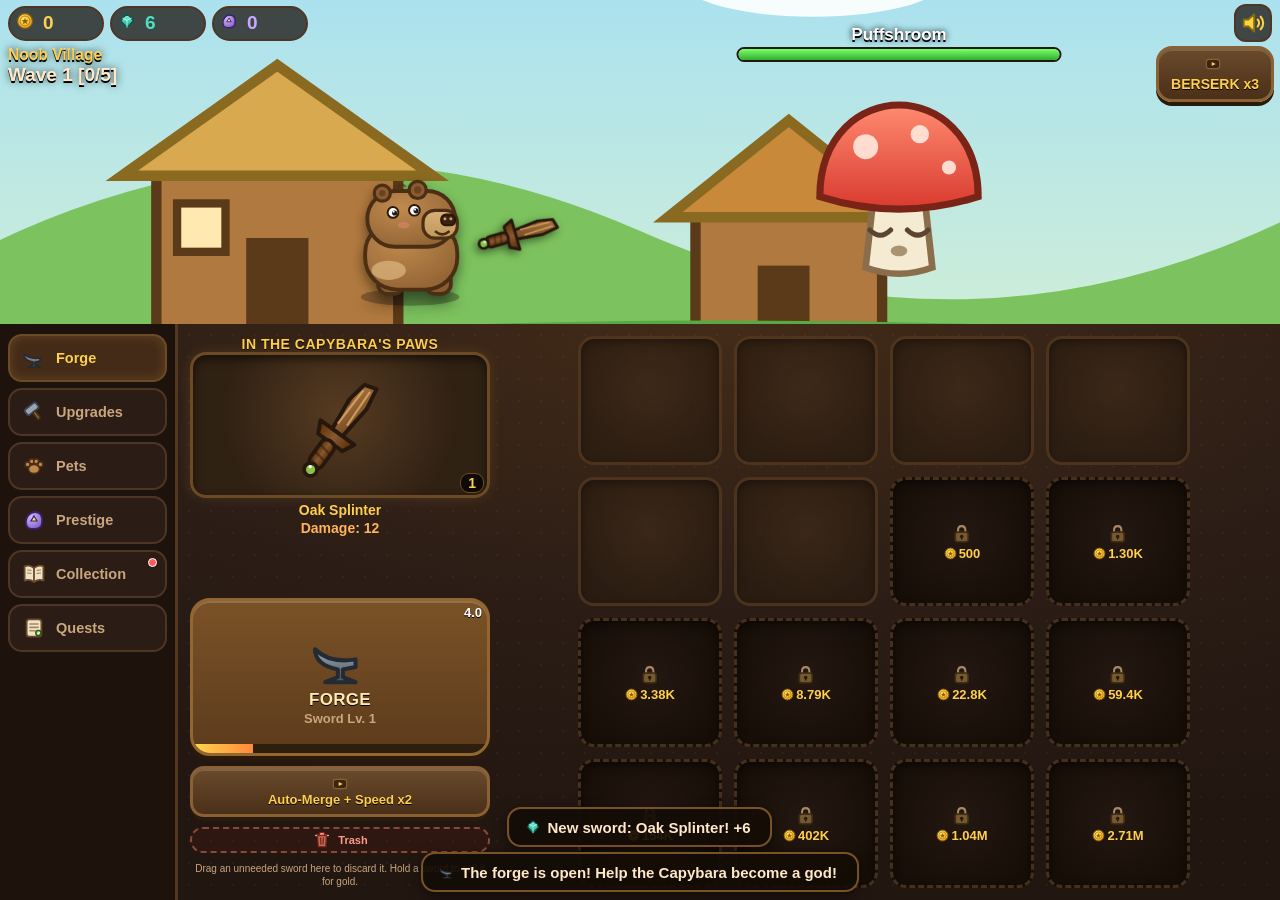
<file: index.html>
<!DOCTYPE html>
<html lang="ru">
<head>
<meta charset="UTF-8">
<meta name="viewport" content="width=device-width, initial-scale=1, maximum-scale=1, user-scalable=no, viewport-fit=cover">
<meta name="theme-color" content="#1a1210">
<title>Кузница Героя: Капибара-Кузнец</title>
<link rel="stylesheet" href="css/style.css">
<script src="https://yandex.ru/games/sdk/v2"></script>
</head>
<body class="boot">
<script>
  window.__errs = [];
  window.addEventListener('error', function (e) { window.__errs.push(e.message + ' @ ' + (e.filename || '') + ':' + e.lineno); });
  window.addEventListener('unhandledrejection', function (e) { window.__errs.push('PROMISE: ' + ((e.reason && e.reason.message) || e.reason)); });
</script>
<div id="app">

  <!-- ================= АРЕНА (35%) ================= -->
  <section id="arena">
    <div id="arenaShake">
      <div id="bg"></div>
      <div id="heroWrap">
        <div id="hero"></div>
        <div id="heroWeapon"></div>
        <div id="petsFly"></div>
        <div id="berserkAura"></div>
      </div>
      <div id="enemyWrap">
        <div id="enemyInfo">
          <div id="enemyName"></div>
          <div id="enemyHpBar"><div id="enemyHpFill"></div></div>
        </div>
        <div id="enemy"></div>
      </div>
    </div>
    <div id="hud">
      <div class="hudRes" id="hudGold"><span class="rIcon"></span><span class="rVal" id="goldVal">0</span></div>
      <div class="hudRes" id="hudGems"><span class="rIcon"></span><span class="rVal" id="gemVal">0</span></div>
      <div class="hudRes" id="hudStones"><span class="rIcon"></span><span class="rVal" id="stoneVal">0</span></div>
      <div id="hudBtns">
        <button id="muteBtn" class="icoBtn" title="Mute"></button>
      </div>
    </div>
    <div id="waveInfo"></div>
    <div id="bossTimer" class="hidden">
      <div id="bossTimerFill"></div>
      <span id="bossTimerText"></span>
    </div>
    <button id="berserkBtn" class="adBtn hidden"></button>
    <div id="drone"></div>
  </section>

  <!-- ================= ВКЛАДКИ: сбоку на ПК / снизу на телефоне ================= -->
  <section id="main">
    <nav id="tabbar">
      <button class="tabBtn" data-tab="forge"><span class="tabIco"></span><span class="tabLbl"></span><i class="tabDot hidden"></i></button>
      <button class="tabBtn" data-tab="upgrades"><span class="tabIco"></span><span class="tabLbl"></span><i class="tabDot hidden"></i></button>
      <button class="tabBtn" data-tab="pets"><span class="tabIco"></span><span class="tabLbl"></span><i class="tabDot hidden"></i></button>
      <button class="tabBtn" data-tab="prestige"><span class="tabIco"></span><span class="tabLbl"></span><i class="tabDot hidden"></i></button>
      <button class="tabBtn" data-tab="ency"><span class="tabIco"></span><span class="tabLbl"></span><i class="tabDot hidden"></i></button>
      <button class="tabBtn" data-tab="quests"><span class="tabIco"></span><span class="tabLbl"></span><i class="tabDot hidden"></i></button>
    </nav>
    <div id="viewwrap">

      <!-- КУЗНИЦА (вкладка «forge») -->
      <section id="forge">
        <div id="forgeInner">
        <div id="forgeLeft">
          <div id="equipWrap">
            <div id="equipLabel"></div>
            <div id="equipSlot" class="slot equip"></div>
            <div id="equipStats"></div>
          </div>
          <button id="anvilBtn">
            <span id="anvilIcon"></span>
            <span id="anvilLabel"></span>
            <span id="anvilLvl"></span>
            <span id="anvilBar"><span id="anvilFill"></span></span>
            <span id="anvilTimerText"></span>
          </button>
          <button id="boostBtn" class="adBtn"></button>
          <div id="trashSlot"><span id="trashIco"></span><span id="trashLbl"></span></div>
          <div id="trashHint"></div>
        </div>
        <div id="gridWrap"><div id="grid"></div></div>
        </div>
      </section>

      <!-- КОНТЕНТ ВКЛАДОК -->
      <div id="tabwrap" class="hidden"><div id="tabpanel"></div></div>
    </div>
  </section>

  <canvas id="fx"></canvas>
  <div id="modalRoot" class="hidden"></div>
  <div id="toastRoot"></div>
  <div id="adOverlay" class="hidden"></div>
  <div id="dragGhost" class="hidden"></div>
</div>

<script src="js/i18n.js"></script>
<script src="js/art.js"></script>
<script src="js/audio.js"></script>
<script src="js/sdk.js"></script>
<script src="js/game.js"></script>
<script src="js/ui.js"></script>
<script src="js/main.js"></script>
</body>
</html>
</file>
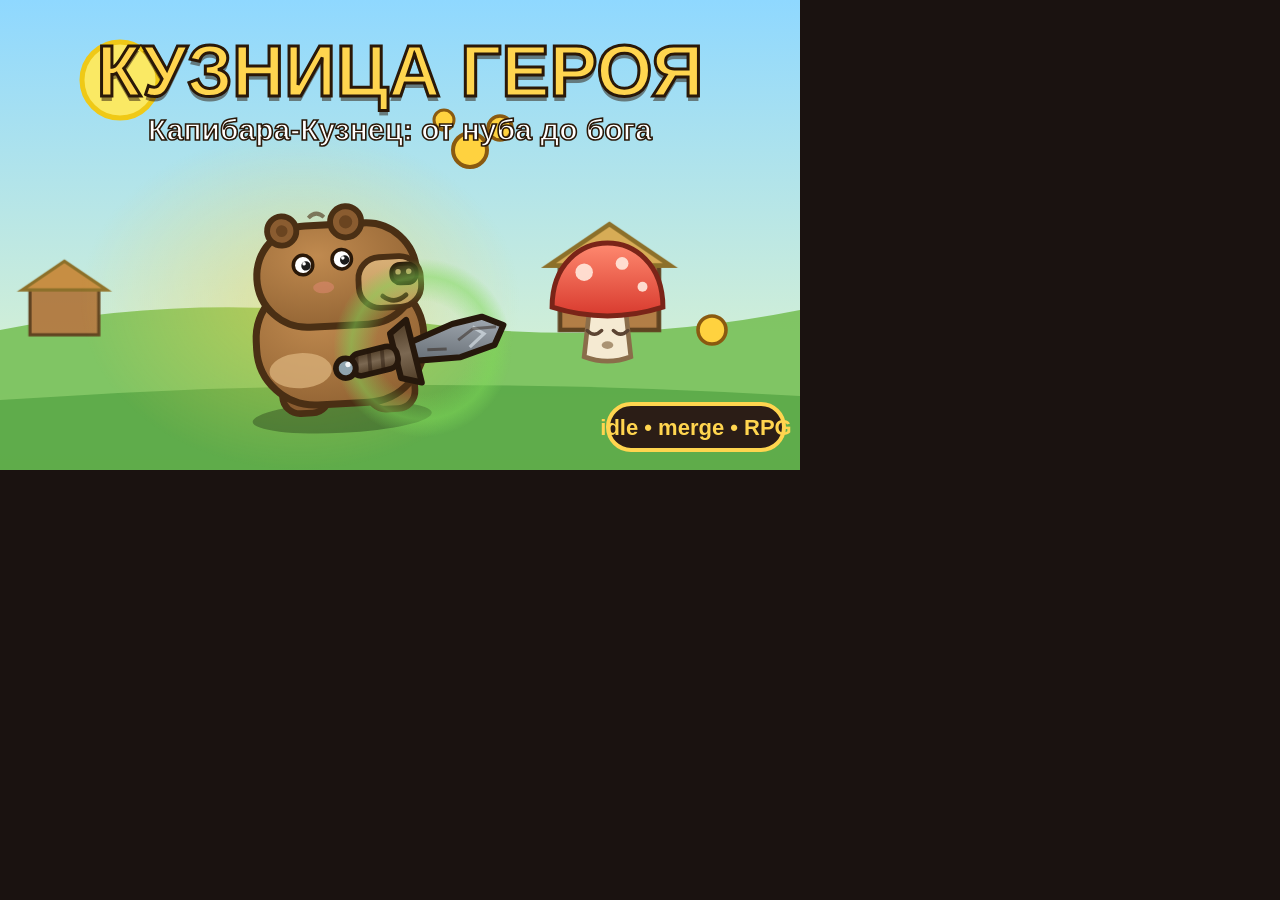
<file: promo/cover.html>
<!DOCTYPE html>
<html lang="ru">
<head>
<meta charset="UTF-8">
<style>html,body{margin:0;padding:0;background:#1a1210;overflow:hidden}svg{display:block}</style>
</head>
<body>
<div id="root"></div>
<script src="../js/i18n.js"></script>
<script src="../js/art.js"></script>
<script>
(function () {
  document.getElementById('root').innerHTML =
  `<svg width="800" height="470" viewBox="0 0 800 470" xmlns="http://www.w3.org/2000/svg">
    <defs>
      <linearGradient id="sky" x1="0" y1="0" x2="0" y2="1">
        <stop offset="0" stop-color="#8fd8ff"/>
        <stop offset="1" stop-color="#eaf7c8"/>
      </linearGradient>
      <radialGradient id="glow" cx=".5" cy=".5" r=".5">
        <stop offset="0" stop-color="#ffd54f" stop-opacity=".9"/>
        <stop offset="1" stop-color="#ffd54f" stop-opacity="0"/>
      </radialGradient>
    </defs>
    <rect width="800" height="470" fill="url(#sky)"/>
    <!-- деревня Нубов -->
    <g opacity=".95">
      <path d="M0 330 Q200 290 400 320 T800 310 L800 470 L0 470 Z" fill="#7cc25e"/>
      <path d="M0 400 Q400 372 800 396 L800 470 L0 470 Z" fill="#58a844"/>
      <g transform="translate(560 208) scale(1.15)">
        <rect x="0" y="46" width="86" height="60" fill="#b0793f" stroke="#5a3a18" stroke-width="4"/>
        <path d="M-10 50 L43 14 L96 50 Z" fill="#d8a94e" stroke="#8a6a20" stroke-width="4"/>
        <rect x="30" y="72" width="22" height="34" fill="#5a3a18"/>
      </g>
      <g transform="translate(30 250) scale(.8)">
        <rect x="0" y="46" width="86" height="60" fill="#b0793f" stroke="#5a3a18" stroke-width="4"/>
        <path d="M-10 50 L43 14 L96 50 Z" fill="#c88a3a" stroke="#8a6a20" stroke-width="4"/>
      </g>
      <circle cx="120" cy="80" r="38" fill="#ffe95c" stroke="#f4c80a" stroke-width="5"/>
    </g>
    <!-- свечение за героем -->
    <ellipse cx="300" cy="300" rx="220" ry="170" fill="url(#glow)" opacity=".5"/>
    <!-- капибара с мечом -->
    <g transform="translate(196 170) scale(1.95) rotate(-3 70 70)">
      ${Art.hero(140)}
    </g>
    <g transform="translate(330 250) scale(1.9) rotate(40 50 50)">
      ${Art.weapon(9, 100)}
    </g>
    <!-- враг-гриб -->
    <g transform="translate(520 208) scale(1.75)">
      ${Art.monster(1, 100, false)}
    </g>
    <!-- монетки -->
    <g>
      <circle cx="470" cy="150" r="17" fill="#ffd23f" stroke="#8a5a10" stroke-width="4"/>
      <circle cx="500" cy="128" r="12" fill="#ffd23f" stroke="#8a5a10" stroke-width="3.4"/>
      <circle cx="444" cy="120" r="10" fill="#ffd23f" stroke="#8a5a10" stroke-width="3"/>
      <circle cx="712" cy="330" r="14" fill="#ffd23f" stroke="#8a5a10" stroke-width="3.6"/>
    </g>
    <!-- заголовок -->
    <g font-family="Segoe UI, Arial, sans-serif" font-weight="900" text-anchor="middle">
      <text x="400" y="96" font-size="72" fill="#2a1808" opacity=".5" transform="translate(0 5)">КУЗНИЦА ГЕРОЯ</text>
      <text x="400" y="96" font-size="72" fill="#ffd54f" stroke="#2a1808" stroke-width="3">КУЗНИЦА ГЕРОЯ</text>
      <text x="400" y="140" font-size="30" fill="#fff" stroke="#2a1808" stroke-width="1.6">Капибара-Кузнец: от нуба до бога</text>
    </g>
    <!-- бейдж жанра -->
    <g transform="translate(608 404)">
      <rect x="0" y="0" width="176" height="46" rx="23" fill="#2b1d16" stroke="#ffd54f" stroke-width="4"/>
      <text x="88" y="31" font-family="Segoe UI, Arial, sans-serif" font-weight="800" font-size="22" fill="#ffd54f" text-anchor="middle">idle • merge • RPG</text>
    </g>
  </svg>`;
  document.title = 'cover-ready';
})();
</script>
</body>
</html>
</file>
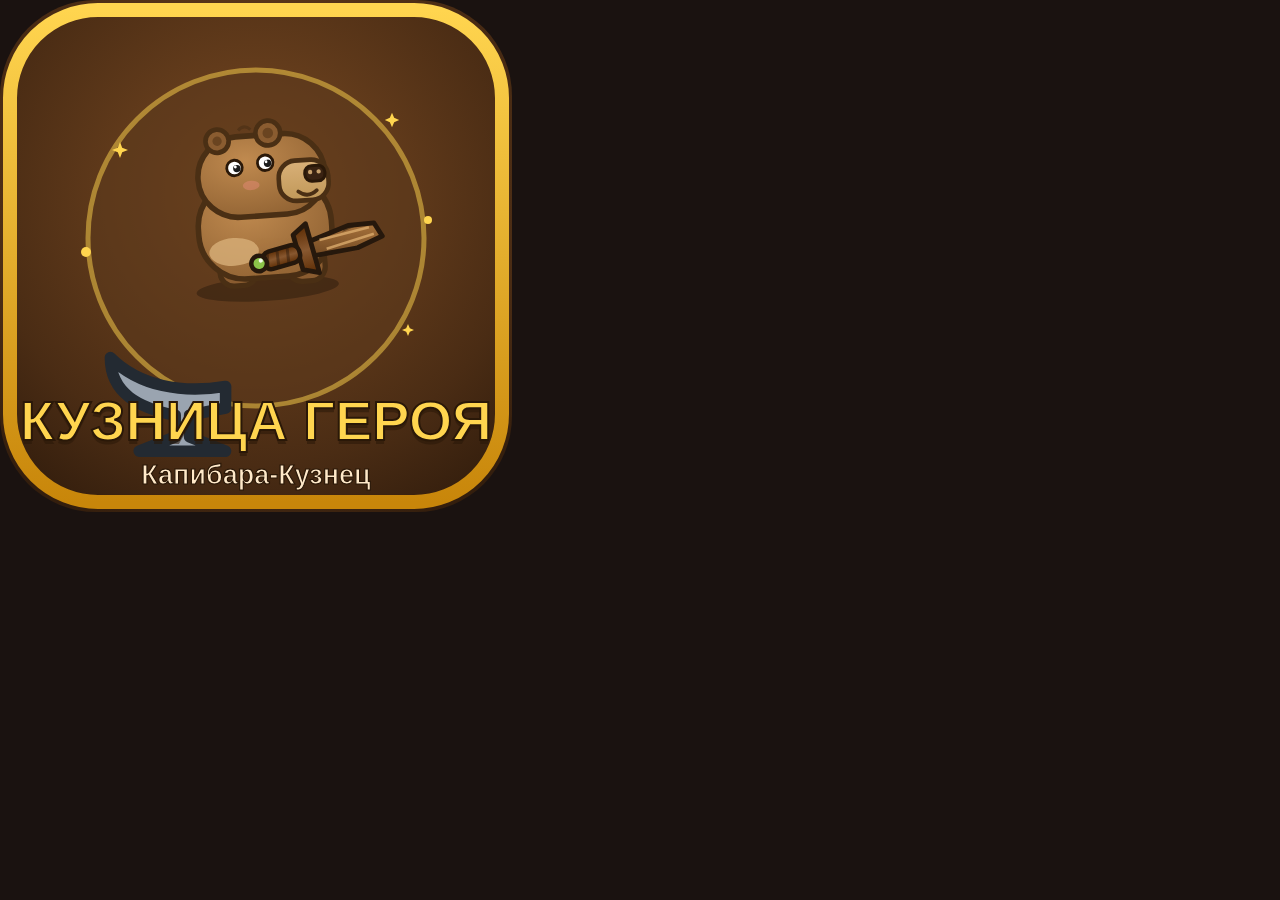
<file: promo/icon.html>
<!DOCTYPE html>
<html lang="ru">
<head>
<meta charset="UTF-8">
<style>html,body{margin:0;padding:0;background:#1a1210;overflow:hidden}svg{display:block}</style>
</head>
<body>
<div id="root"></div>
<script src="../js/i18n.js"></script>
<script src="../js/art.js"></script>
<script>
(function () {
  const u = 'ic';
  document.getElementById('root').innerHTML =
  `<svg width="512" height="512" viewBox="0 0 512 512" xmlns="http://www.w3.org/2000/svg">
    <defs>
      <radialGradient id="bg" cx=".5" cy=".38" r=".85">
        <stop offset="0" stop-color="#7a4a22"/>
        <stop offset=".62" stop-color="#4a2c14"/>
        <stop offset="1" stop-color="#241408"/>
      </radialGradient>
      <linearGradient id="ring" x1="0" y1="0" x2="0" y2="1">
        <stop offset="0" stop-color="#ffd54f"/>
        <stop offset="1" stop-color="#c8860a"/>
      </linearGradient>
    </defs>
    <rect width="512" height="512" rx="96" fill="url(#bg)"/>
    <rect x="10" y="10" width="492" height="492" rx="88" fill="none" stroke="url(#ring)" stroke-width="14"/>
    <circle cx="256" cy="238" r="168" fill="#5c3a1c" opacity=".55"/>
    <circle cx="256" cy="238" r="168" fill="none" stroke="#ffd54f" stroke-width="5" opacity=".5"/>
    <!-- наковальня -->
    <g transform="translate(96 300) scale(7.2)">
      <path d="M2 8 C6 12 12 13 18 12 L18 15 L13 16 L13 19 L18 21 L6 21 L11 19 L11 16 C6 15 2 13 2 8 Z" fill="#9aa4b0" stroke="#232a32" stroke-width="1.6" stroke-linejoin="round"/>
    </g>
    <!-- капибара -->
    <g transform="translate(150 92) scale(1.55) rotate(-4 70 70)">
      ${Art.hero(140)}
    </g>
    <!-- меч в лапе -->
    <g transform="translate(246 168) scale(1.5) rotate(38 50 50)">
      ${Art.weapon(5, 100)}
    </g>
    <!-- искры -->
    <g fill="#ffd54f">
      <path d="M0 -8 L2.2 -2.2 L8 0 L2.2 2.2 L0 8 L-2.2 2.2 L-8 0 L-2.2 -2.2 Z" transform="translate(120 150)"/>
      <path d="M0 -6 L1.8 -1.8 L6 0 L1.8 1.8 L0 6 L-1.8 1.8 L-6 0 L-1.8 -1.8 Z" transform="translate(392 120) scale(1.2)"/>
      <path d="M0 -6 L1.8 -1.8 L6 0 L1.8 1.8 L0 6 L-1.8 1.8 L-6 0 L-1.8 -1.8 Z" transform="translate(408 330)"/>
      <circle cx="86" cy="252" r="5"/>
      <circle cx="428" cy="220" r="4"/>
    </g>
    <!-- название -->
    <g font-family="Segoe UI, Arial, sans-serif" font-weight="900" text-anchor="middle">
      <text x="256" y="440" font-size="56" fill="#2a1808" opacity=".55" transform="translate(0 4)">КУЗНИЦА ГЕРОЯ</text>
      <text x="256" y="440" font-size="56" fill="#ffd54f" stroke="#2a1808" stroke-width="2">КУЗНИЦА ГЕРОЯ</text>
      <text x="256" y="484" font-size="27" fill="#ffe9c9" stroke="#2a1808" stroke-width="1.2">Капибара-Кузнец</text>
    </g>
  </svg>`;
  document.title = 'icon-ready';
})();
</script>
</body>
</html>
</file>
<file: css/style.css>
/* ============================================================
   Кузница Героя: Капибара-Кузнец — стили (one-screen, без скролла)
   ============================================================ */
* {
  margin: 0; padding: 0; box-sizing: border-box;
  user-select: none; -webkit-user-select: none; -webkit-tap-highlight-color: transparent;
  -webkit-touch-callout: none;
}
html, body {
  height: 100%; overflow: hidden; position: fixed; inset: 0;
  overscroll-behavior: none; touch-action: manipulation;
  background: #120b08;
  font-family: "Segoe UI", "Trebuchet MS", Verdana, Arial, sans-serif;
  color: #ffe9c9;
}
/* Первый кадр скрыт, пока SDK не определит язык (п. 2.14) */
body.boot #app { visibility: hidden; }
button { font-family: inherit; border: none; background: none; color: inherit; cursor: pointer; }
.hidden { display: none !important; }
svg { display: block; }

:root {
  --gold: #ffcf4d;
  --gem: #4de1c1;
  --stone: #c9a7ff;
  --panel: #2b1d16;
  --panel2: #3a281d;
  --border: #4f3524;
  --dark: #26180f;
  --text: #ffe9c9;
  --textDim: #c9a67e;
  --red: #ff5a5a;
  --green: #7ed957;
  --blue: #40c4ff;
  --purple: #b45cff;
  --orange: #ffa726;
}

#app {
  height: 100vh; height: 100dvh;
  display: flex; flex-direction: column;
  width: 100%; max-width: 100vw;
  position: relative;
}

/* ================= АРЕНА ================= */
#arena {
  position: relative;
  flex: 0 0 35%;
  min-height: 150px;
  overflow: hidden;
  background: #0d1522;
}
#arenaShake {
  position: absolute; inset: 0;
  will-change: transform;
}
#bg { position: absolute; inset: -4%; transition: opacity .5s; }
#bg svg { width: 100%; height: 100%; }

/* --- Canvas частиц поверх всего приложения --- */
#fx {
  position: absolute; inset: 0;
  z-index: 50; pointer-events: none;
}
#bg .f1 { animation: floaty1 6s ease-in-out infinite; transform-origin: center; }
#bg .f2 { animation: floaty1 9s ease-in-out infinite; transform-origin: center; }
#bg .f3 { animation: floaty1 13s ease-in-out infinite; transform-origin: center; }
@keyframes floaty1 { 0%,100% { transform: translateY(0); } 50% { transform: translateY(5px); } }

/* --- HUD поверх арены --- */
#hud {
  position: absolute; top: 0; left: 0; right: 0;
  display: flex; align-items: center; gap: 6px;
  padding: calc(4px + env(safe-area-inset-top)) 8px 4px;
  z-index: 20; pointer-events: none;
}
.hudRes {
  display: flex; align-items: center; gap: 4px;
  background: rgba(20, 12, 6, 0.72);
  border: 2px solid var(--border); border-radius: 20px;
  padding: 2px 9px 2px 4px;
  min-width: 66px;
}
.hudRes .rIcon { width: 18px; height: 18px; flex: 0 0 18px; }
.hudRes .rVal { font-weight: 800; font-size: clamp(11px, 2.6vh, 15px); color: var(--gold); white-space: nowrap; }
#hudGems .rVal { color: var(--gem); }
#hudStones .rVal { color: var(--stone); }
#hudBtns { margin-left: auto; display: flex; gap: 5px; pointer-events: auto; }
.icoBtn {
  width: 30px; height: 30px; border-radius: 10px;
  background: rgba(20, 12, 6, 0.72); border: 2px solid var(--border);
  display: flex; align-items: center; justify-content: center; padding: 3px;
}
.icoBtn:active { transform: scale(0.92); }
.icoBtn svg { width: 100%; height: 100%; }

#waveInfo {
  position: absolute; top: calc(38px + env(safe-area-inset-top)); left: 8px;
  z-index: 15; font-weight: 800;
  font-size: clamp(11px, 2.4vh, 15px);
  text-shadow: 0 2px 0 #000, 0 0 8px rgba(0,0,0,.8);
  pointer-events: none;
}
#waveInfo .bio { color: var(--gold); display: block; font-size: .82em; }

/* --- Босс таймер --- */
#bossTimer {
  position: absolute; top: calc(36px + env(safe-area-inset-top));
  left: 50%; transform: translateX(-50%);
  width: min(46%, 240px); height: 20px;
  background: rgba(0,0,0,.65); border: 2px solid #7a1f1f; border-radius: 12px;
  z-index: 16; overflow: hidden;
}
#bossTimerFill {
  position: absolute; inset: 0; transform-origin: left center;
  background: linear-gradient(90deg, #ff3b3b, #ff8a3b); width: 100%;
}
#bossTimerText {
  position: absolute; inset: 0; display: flex; align-items: center; justify-content: center;
  font-size: 12px; font-weight: 900; color: #fff; text-shadow: 0 1px 2px #000; letter-spacing: .5px;
}

/* --- Герой --- */
#heroWrap {
  position: absolute; left: 15%; bottom: 4%;
  width: clamp(90px, 24vh, 170px);
  z-index: 10;
}
#hero { width: 100%; filter: drop-shadow(0 6px 6px rgba(0,0,0,.45)); }
#heroWeapon {
  position: absolute; left: 52%; bottom: 34%;
  width: 78%; transform-origin: 16% 88%;
  transform: rotate(38deg);
  pointer-events: none;
  filter: drop-shadow(0 4px 4px rgba(0,0,0,.5));
  z-index: -1;
}
#heroWrap.atk #heroWeapon { animation: swing .34s ease-out; }
#heroWrap.atk #hero { animation: lunge .34s ease-out; }
@keyframes swing {
  0% { transform: rotate(38deg); }
  35% { transform: rotate(-62deg); }
  70% { transform: rotate(-40deg); }
  100% { transform: rotate(38deg); }
}
@keyframes lunge {
  0%,100% { transform: translateX(0); }
  35% { transform: translateX(14px); }
}
#heroWrap.breathe #hero { animation: breathe 2.6s ease-in-out infinite; }
@keyframes breathe { 0%,100% { transform: scale(1,1); } 50% { transform: scale(1.025, .975); } }

#berserkAura {
  position: absolute; inset: -12%; border-radius: 50%;
  background: radial-gradient(circle, rgba(255,60,40,.55) 0%, rgba(255,60,40,0) 65%);
  opacity: 0; pointer-events: none; z-index: 5;
  animation: auraPulse 1s ease-in-out infinite;
}
#heroWrap.berserk #berserkAura { opacity: 1; }
@keyframes auraPulse { 0%,100% { transform: scale(.9); opacity:.7; } 50% { transform: scale(1.1); opacity:1; } }

/* --- Питомцы у героя --- */
#petsFly { position: absolute; inset: 0; pointer-events: none; }
.petFly {
  position: absolute; width: 30%;
  animation: petFloat 2.4s ease-in-out infinite;
  filter: drop-shadow(0 3px 3px rgba(0,0,0,.4));
}
.petFly:nth-child(odd) { animation-duration: 2s; }
@keyframes petFloat { 0%,100% { transform: translateY(0); } 50% { transform: translateY(-10px); } }

/* --- Враг --- */
#enemyWrap {
  position: absolute; right: 8%; bottom: 6%;
  width: clamp(90px, 26vh, 180px);
  z-index: 10; text-align: center;
}
#enemyInfo { position: absolute; top: -30px; left: 50%; transform: translateX(-50%); width: 130%; }
#enemyWrap.boss #enemyInfo { top: 22%; }
#enemyName {
  font-weight: 800; font-size: clamp(10px, 2.2vh, 14px);
  color: #fff; text-shadow: 0 2px 0 #000, 0 0 6px #000;
  white-space: nowrap; margin-bottom: 2px;
}
#enemyName.bossName { color: #ff9a3d; font-size: clamp(11px, 2.6vh, 16px); animation: bossPulse 1s infinite alternate; }
@keyframes bossPulse { from { text-shadow: 0 2px 0 #000, 0 0 4px #ff5a00; } to { text-shadow: 0 2px 0 #000, 0 0 12px #ff5a00; } }
#enemyHpBar {
  height: 12px; background: rgba(0,0,0,.6);
  border: 2px solid #26180f; border-radius: 8px; overflow: hidden;
}
#enemyHpFill {
  height: 100%; width: 100%;
  background: linear-gradient(180deg, #7dff6a, #2fae2f);
  transition: width .15s linear;
  transform-origin: left center;
}
#enemyHpFill.boss { background: linear-gradient(180deg, #ffb35a, #e2542f); }
#enemy { width: 100%; transition: transform .12s; }
#enemy svg { width: 100%; height: auto; }
#enemy.idle { animation: enemyBob 1.6s ease-in-out infinite; }
#enemy.bossIdle { animation: enemyBob 2.4s ease-in-out infinite; }
@keyframes enemyBob { 0%,100% { transform: translateY(0) scale(1); } 50% { transform: translateY(-7px) scale(1.01); } }
#enemy.hurt { animation: hurtFlash .18s; }
@keyframes hurtFlash { 0% { filter: brightness(3) saturate(0); } 100% { filter: none; } }
#enemy.dying { animation: dieAnim .4s forwards; }
@keyframes dieAnim { to { transform: translateY(24px) scale(.6) rotate(14deg); opacity: 0; } }

/* --- Кнопки рекламы на арене --- */
.adBtn {
  position: relative;
  display: flex; flex-direction: column; align-items: center; justify-content: center;
  gap: 1px;
  background: linear-gradient(180deg, #6a4a2b, #4a3018);
  border: 3px solid #8a6134; border-radius: 14px;
  box-shadow: 0 4px 0 #2a1a0c, inset 0 2px 0 rgba(255,255,255,.14);
  color: var(--gold); font-weight: 900;
  padding: 4px 7px; line-height: 1.05;
  text-shadow: 0 1px 0 #000;
}
.adBtn:active { transform: translateY(2px); box-shadow: 0 2px 0 #2a1a0c; }
.adBtn:disabled { filter: grayscale(.9) brightness(.7); pointer-events: none; }
.adBtn .adIco { width: 16px; height: 16px; }
.adBtn .adTimer { font-size: 10px; color: #fff; }
#berserkBtn {
  position: absolute; right: 6px; top: calc(38px + env(safe-area-inset-top));
  z-index: 18; font-size: clamp(9px, 1.9vh, 12px);
}
#berserkBtn.active { border-color: var(--red); color: #ffb3a1; animation: bossPulse 1s infinite alternate; }

/* --- Дрон с подарком --- */
#drone {
  position: absolute; top: 18%; left: -70px; width: 58px; z-index: 19;
  cursor: pointer; pointer-events: auto;
  filter: drop-shadow(0 4px 5px rgba(0,0,0,.5));
}
#drone.fly { animation: droneFly 9s linear forwards; }
@keyframes droneFly {
  0% { left: -70px; transform: translateY(0) rotate(-2deg); }
  25% { transform: translateY(-22px) rotate(3deg); }
  50% { transform: translateY(6px) rotate(-3deg); }
  75% { transform: translateY(-18px) rotate(2deg); }
  100% { left: calc(100% + 70px); transform: translateY(0) rotate(0); }
}
#drone .droneHelix { animation: helix .12s linear infinite; }
@keyframes helix { 0% { transform: scaleY(1); } 50% { transform: scaleY(.55); } 100% { transform: scaleY(1); } }

/* ================= ОСНОВНАЯ ЗОНА: кузница + вкладки ================= */
#main {
  flex: 1 1 auto; min-height: 0;
  display: flex; flex-direction: column;
}
#viewwrap {
  flex: 1 1 auto; min-height: 0; min-width: 0;
  display: flex; flex-direction: column;
  order: 1;
}
#tabbar {
  flex: 0 0 auto;
  display: flex; gap: 4px;
  padding: 5px 6px 0;
  order: 2;
}
.tabBtn {
  flex: 1; min-width: 0;
  display: flex; flex-direction: column; align-items: center; justify-content: center; gap: 1px;
  padding: 4px 2px 5px;
  border-radius: 12px 12px 0 0;
  background: #2b1d16; border: 2px solid #4f3524; border-bottom: none;
  color: var(--textDim); position: relative;
}
.tabBtn .tabIco { width: clamp(15px, 3vh, 22px); height: clamp(15px, 3vh, 22px); }
.tabBtn .tabIco svg { width: 100%; height: 100%; }
.tabBtn .tabLbl { font-size: clamp(7.5px, 1.6vh, 10.5px); font-weight: 800; white-space: nowrap; }
.tabBtn.active {
  background: #432b18; color: var(--gold);
  border-color: #6d4a26;
  box-shadow: 0 -3px 10px rgba(255,190,80,.15);
}
.tabBtn .tabDot {
  position: absolute; top: 4px; right: 6px;
  width: 9px; height: 9px; border-radius: 50%;
  background: var(--red); border: 1.5px solid #fff;
  animation: dotBlink 1s infinite alternate;
}
@keyframes dotBlink { from { opacity: .5; } to { opacity: 1; } }
#tabwrap {
  flex: 1 1 auto; min-height: 0;
  overflow-y: auto; overflow-x: hidden;
  -webkit-overflow-scrolling: touch;
  touch-action: pan-y;
  border-top: 2px solid #6d4a26;
  background: #2b1d16;
  padding: 8px;
}

/* ================= КУЗНИЦА ================= */
#forge {
  flex: 1 1 auto; min-height: 0;
  display: flex;
  padding: 8px;
  background:
    radial-gradient(120% 90% at 50% 0%, #432b18 0%, #2b1d16 55%, #221610 100%);
  border-top: 3px solid #54371f;
  position: relative;
}
#forge::before {
  content: ""; position: absolute; inset: 0; pointer-events: none;
  background-image: radial-gradient(rgba(255,190,90,.05) 1px, transparent 1.4px);
  background-size: 22px 22px;
}
#forgeInner {
  display: flex; gap: 10px;
  width: 100%; max-width: 1100px;
  margin: 0 auto;
  z-index: 1; min-width: 0; min-height: 0;
}
#forgeLeft {
  flex: 0 0 27%; max-width: 168px;
  display: flex; flex-direction: column; gap: 6px;
  z-index: 1; min-width: 0;
}
#equipWrap { flex: 1; display: flex; flex-direction: column; align-items: center; min-height: 0; }
#equipLabel {
  font-size: clamp(8px, 1.7vh, 11px); font-weight: 800; color: var(--gold);
  text-transform: uppercase; letter-spacing: .5px; text-align: center;
  text-shadow: 0 1px 0 #000;
}
#equipSlot {
  width: 100%; aspect-ratio: 1; max-height: 58%;
  border: 3px solid #6d4a26; border-radius: 16px;
  background: radial-gradient(circle at 50% 42%, #573b22 0%, #35241433 70%), #2e2013;
  box-shadow: inset 0 4px 10px rgba(0,0,0,.55), 0 0 14px rgba(255,190,80,.12);
  position: relative;
  display: flex; align-items: center; justify-content: center;
  transition: box-shadow .2s;
}
#equipSlot.glow { box-shadow: inset 0 4px 10px rgba(0,0,0,.55), 0 0 22px rgba(255,220,120,.65); }
#equipSlot.droptarget { border-color: var(--gold); box-shadow: 0 0 18px rgba(255,210,90,.6); }
#equipSlot svg.weaponIcon { width: 88%; height: 88%; }
#equipStats {
  font-size: clamp(8px, 1.7vh, 11px); text-align: center; color: var(--text);
  font-weight: 700; line-height: 1.25; margin-top: 2px;
}
#equipStats .dmg { color: #ffb35a; }
#equipStats .nm { color: var(--gold); white-space: nowrap; overflow: hidden; text-overflow: ellipsis; max-width: 100%; display: block; }

/* --- Кнопка наковальни --- */
#anvilBtn {
  position: relative;
  width: 100%; aspect-ratio: 1.9; max-height: 30%;
  background: linear-gradient(180deg, #7a5227 0%, #5c3b1c 100%);
  border: 3px solid #93662f; border-radius: 16px;
  box-shadow: 0 5px 0 #2a1a0c, inset 0 2px 0 rgba(255,255,255,.18);
  display: flex; flex-direction: column; align-items: center; justify-content: center;
  gap: 1px; overflow: hidden;
  transition: transform .06s;
}
#anvilBtn:active { transform: translateY(3px); box-shadow: 0 2px 0 #2a1a0c, inset 0 2px 0 rgba(255,255,255,.18); }
#anvilIcon { width: 34%; flex: 0 0 40%; display: flex; justify-content: center; }
#anvilIcon svg { height: 100%; width: auto; }
#anvilBtn.smash #anvilIcon { animation: anvilSmash .18s; }
@keyframes anvilSmash { 40% { transform: translateY(3px) scale(1.08); } }
#anvilLabel { font-size: clamp(9px, 1.9vh, 12px); font-weight: 900; color: #ffe9b0; text-shadow: 0 1px 0 #000; letter-spacing: .3px; }
#anvilLvl { font-size: clamp(8px, 1.6vh, 10px); color: var(--textDim); font-weight: 700; }
#anvilBar {
  position: absolute; left: 0; right: 0; bottom: 0; height: 7px;
  background: rgba(0,0,0,.5);
}
#anvilFill {
  display: block; height: 100%; width: 0%;
  background: linear-gradient(90deg, #ffd54f, #ff8a3b);
  transition: width .1s linear;
}
#anvilTimerText {
  position: absolute; right: 5px; top: 4px;
  font-size: clamp(8px, 1.6vh, 11px); font-weight: 800; color: #fff;
  text-shadow: 0 1px 0 #000;
}
#anvilBtn.full { animation: shakeW 0.4s; border-color: var(--red); }
@keyframes shakeW { 0%,100% { transform: translateX(0); } 25% { transform: translateX(-4px); } 75% { transform: translateX(4px); } }

#boostBtn { font-size: clamp(8px, 1.7vh, 11px); max-height: 26%; }

/* --- Корзина --- */
#trashSlot {
  width: 100%; max-height: 11%;
  border: 2px dashed #8a4a3a; border-radius: 13px;
  background: rgba(120, 40, 30, .14);
  display: flex; align-items: center; justify-content: center; gap: 6px;
  color: #ff9a8a; font-weight: 800;
  font-size: clamp(8px, 1.7vh, 11px);
  min-height: 26px;
  touch-action: none;
}
#trashSlot svg { width: clamp(14px, 2.6vh, 20px); height: clamp(14px, 2.6vh, 20px); }
#trashSlot.droptarget {
  border-style: solid; border-color: #ff5a3b;
  box-shadow: 0 0 14px rgba(255, 90, 60, .65);
  background: rgba(160, 50, 35, .3);
}
#trashHint {
  font-size: clamp(7.5px, 1.5vh, 10px);
  color: var(--textDim); text-align: center; line-height: 1.25;
}

/* --- Сетка кузницы --- */
#gridWrap {
  flex: 1; min-width: 0; min-height: 0;
  display: flex; align-items: stretch; justify-content: center;
  z-index: 1;
}
#grid {
  display: grid;
  grid-template-columns: repeat(4, 1fr);
  grid-template-rows: repeat(4, 1fr);
  gap: clamp(4px, 1vh, 8px);
  width: 100%; max-width: min(62vh, 460px);
  height: 100%;
}
.slot {
  position: relative;
  border: 2px solid #55391f; border-radius: 13px;
  background: radial-gradient(circle at 50% 40%, #3d2a19 0%, #2a1c11 75%);
  box-shadow: inset 0 3px 8px rgba(0,0,0,.5);
  display: flex; align-items: center; justify-content: center;
  touch-action: none;
  min-width: 0; min-height: 0;
}
.slot svg.weaponIcon { width: 92%; height: 92%; pointer-events: none; }
.slot .lvBadge {
  position: absolute; right: 3px; bottom: 2px;
  background: rgba(0,0,0,.72); border: 1.5px solid #6d4a26;
  border-radius: 7px; padding: 0 4px;
  font-size: clamp(8px, 1.6vh, 11px); font-weight: 900; color: var(--gold);
  pointer-events: none; z-index: 2;
}
.slot .petDot {
  position: absolute; left: 3px; top: 3px; width: 22%; max-width: 20px;
  pointer-events: none; z-index: 2;
}
.slot.lockedSlot {
  background: radial-gradient(circle at 50% 45%, #241811 0%, #170e08 80%);
  border-style: dashed; border-color: #44301c;
  flex-direction: column; gap: 1px;
}
.slot.lockedSlot svg { width: 30%; opacity: .8; }
.slot.lockedSlot .lockPrice {
  font-size: clamp(8px, 1.5vh, 10px); font-weight: 800; color: var(--gold);
  display: flex; align-items: center; gap: 2px;
}
.slot.lockedSlot .lockPrice svg { width: 11px; height: 11px; opacity: 1; }
.slot.empty { opacity: .75; }
.slot.dragSrc { opacity: .25; }
.slot.droptarget { border-color: var(--green); box-shadow: 0 0 12px rgba(126,217,87,.55); }
.slot.droptarget.bad { border-color: var(--red); box-shadow: 0 0 12px rgba(255,90,90,.5); }
.slot.pulseMerge { animation: mergePulse .32s; }
@keyframes mergePulse { 0% { box-shadow: 0 0 24px 8px rgba(255,220,120,.9); } 100% { box-shadow: inset 0 3px 8px rgba(0,0,0,.5); } }
.slot.newItem { animation: spawnPop .25s; }
@keyframes spawnPop { 0% { transform: scale(.3); } 60% { transform: scale(1.12); } 100% { transform: scale(1); } }

#tabpanel { max-width: 1100px; margin: 0 auto; padding-bottom: 10px; }

/* --- общие элементы вкладок --- */
.secTitle {
  font-size: clamp(11px, 2.2vh, 15px); font-weight: 900; color: var(--gold);
  margin: 2px 0 8px; text-shadow: 0 1px 0 #000;
}
.rowCard {
  display: flex; align-items: center; gap: 8px;
  background: #33231a; border: 2px solid #4f3524; border-radius: 14px;
  padding: 6px 8px; margin-bottom: 7px;
}
.rowCard .cardIco { width: clamp(30px, 5.5vh, 46px); height: clamp(30px, 5.5vh, 46px); flex: 0 0 auto; }
.rowCard .cardIco svg { width: 100%; height: 100%; }
.rowCard .cardBody { flex: 1; min-width: 0; }
.rowCard .cardName { font-weight: 800; font-size: clamp(10px, 2vh, 13px); color: var(--text); white-space: nowrap; overflow: hidden; text-overflow: ellipsis; }
.rowCard .cardDesc { font-size: clamp(8px, 1.7vh, 11px); color: var(--textDim); line-height: 1.25; }
.rowCard .pips { display: flex; gap: 3px; margin-top: 3px; }
.rowCard .pips i { width: 9px; height: 9px; border-radius: 3px; background: #241811; border: 1.5px solid #4f3524; }
.rowCard .pips i.on { background: var(--gold); border-color: #a97b28; }
.buyBtn {
  flex: 0 0 auto;
  display: flex; flex-direction: column; align-items: center; justify-content: center; gap: 1px;
  min-width: 74px; padding: 5px 8px;
  border-radius: 11px; font-weight: 900; font-size: clamp(9px, 1.8vh, 12px);
  background: linear-gradient(180deg, #63a032 0%, #3f7220 100%);
  border: 2px solid #7ec850; color: #fff; text-shadow: 0 1px 0 #000;
  box-shadow: 0 3px 0 #26430f;
}
.buyBtn:active { transform: translateY(2px); box-shadow: 0 1px 0 #26430f; }
.buyBtn.gem { background: linear-gradient(180deg, #2f9c8a 0%, #1c6c5f 100%); border-color: #4de1c1; box-shadow: 0 3px 0 #0e3f37; }
.buyBtn.stoneB { background: linear-gradient(180deg, #7c5fc2 0%, #53398c 100%); border-color: #b18cff; box-shadow: 0 3px 0 #2c1c50; }
.buyBtn.ad { background: linear-gradient(180deg, #b3822e 0%, #7d5a1c 100%); border-color: #e8b84d; box-shadow: 0 3px 0 #4a340f; }
.buyBtn:disabled { filter: grayscale(.85) brightness(.65); pointer-events: none; }
.buyBtn .cost { display: flex; align-items: center; gap: 3px; }
.buyBtn .cost svg { width: 12px; height: 12px; }

/* энциклопедия */
#encyGrid { display: grid; grid-template-columns: repeat(auto-fill, minmax(58px, 1fr)); gap: 6px; }
.encyCell {
  background: #33231a; border: 2px solid #4f3524; border-radius: 11px;
  padding: 3px; text-align: center; position: relative; min-height: 74px;
  display: flex; flex-direction: column; align-items: center; justify-content: flex-start;
}
.encyCell .eIco { width: 42px; height: 42px; }
.encyCell .eIco svg { width: 100%; height: 100%; }
.encyCell.locked .eIco { filter: brightness(0.12) grayscale(1); }
.encyCell .eName { font-size: 8.5px; font-weight: 700; color: var(--text); line-height: 1.15; height: 20px; overflow: hidden; }
.encyCell.locked .eName { color: #6b543c; }
.encyCell .eDmg { font-size: 8.5px; color: #ffb35a; font-weight: 800; }
.encyCell .eReward {
  position: absolute; top: -6px; right: -4px;
  background: #1c6c5f; border: 1.5px solid var(--gem); color: #fff;
  border-radius: 8px; font-size: 8.5px; font-weight: 900; padding: 1px 4px;
  display: flex; align-items: center; gap: 2px;
}
.encyCell .eReward svg { width: 9px; height: 9px; }

/* квесты */
.questCard { position: relative; }
.questCard .qBar {
  height: 9px; background: #241811; border: 1.5px solid #4f3524; border-radius: 6px;
  overflow: hidden; margin-top: 4px;
}
.questCard .qBar i { display: block; height: 100%; background: linear-gradient(90deg, #ffd54f, #ff8a3b); border-radius: 6px; transition: width .3s; }

/* колесо фортуны */
#wheelWrap { display: flex; flex-direction: column; align-items: center; padding: 4px 0 10px; }
#wheelBox { width: min(72vw, 240px); position: relative; }
#wheelBox svg { width: 100%; height: auto; }
#wheelPin { position: absolute; top: -6px; left: 50%; transform: translateX(-50%); width: 26px; z-index: 2; filter: drop-shadow(0 2px 2px rgba(0,0,0,.6)); }
#wheelSvg { transition: transform 3.4s cubic-bezier(.15,.85,.15,1); }

/* ================= МОДАЛКИ ================= */
#modalRoot {
  position: fixed; inset: 0; z-index: 100;
  background: rgba(8, 4, 2, .78);
  display: flex; align-items: center; justify-content: center;
  backdrop-filter: blur(2px);
  animation: fadeIn .18s;
}
@keyframes fadeIn { from { opacity: 0; } to { opacity: 1; } }
.modal {
  width: min(88vw, 340px);
  background: linear-gradient(180deg, #43301e, #2b1d16);
  border: 3px solid #7a5227; border-radius: 20px;
  box-shadow: 0 14px 40px rgba(0,0,0,.7), inset 0 2px 0 rgba(255,255,255,.12);
  padding: 16px 14px; text-align: center;
  animation: modalPop .28s cubic-bezier(.2,1.4,.4,1);
  max-height: 84vh; overflow-y: auto; touch-action: pan-y;
}
@keyframes modalPop { from { transform: scale(.6); opacity: 0; } to { transform: scale(1); opacity: 1; } }
.modal h2 { color: var(--gold); font-size: clamp(15px, 3vh, 20px); margin-bottom: 8px; text-shadow: 0 2px 0 #000; }
.modal .mBody { font-size: clamp(11px, 2.2vh, 14px); color: var(--text); line-height: 1.4; margin-bottom: 12px; }
.modal .mBody b { color: var(--gold); }
.modal .mIco { width: 72px; height: 72px; margin: 0 auto 6px; }
.modal .mIco svg { width: 100%; height: 100%; }
.modal .mBtns { display: flex; flex-direction: column; gap: 7px; }
.modal .mBtns .buyBtn { min-width: 0; width: 100%; padding: 9px; font-size: clamp(11px, 2.2vh, 14px); flex-direction: row; gap: 6px; justify-content: center; }
.modal .mBtns .buyBtn svg { width: 15px; height: 15px; }
.btnPlain {
  width: 100%; padding: 9px; border-radius: 11px; font-weight: 800;
  background: #241811; border: 2px solid #4f3524; color: var(--textDim);
  font-size: clamp(11px, 2.2vh, 14px);
}
.btnPlain:active { transform: scale(.98); }

/* ================= TOAST ================= */
#toastRoot {
  position: fixed; left: 50%; transform: translateX(-50%);
  bottom: 8px; z-index: 120;
  display: flex; flex-direction: column; gap: 5px; align-items: center;
  pointer-events: none; width: max-content; max-width: 92vw;
}
.toast {
  background: rgba(20, 12, 6, .92);
  border: 2px solid #7a5227; border-radius: 12px;
  color: var(--text); font-weight: 800;
  font-size: clamp(10px, 2vh, 13px);
  padding: 6px 12px; text-align: center;
  box-shadow: 0 4px 14px rgba(0,0,0,.5);
  animation: toastIn .25s cubic-bezier(.2,1.4,.4,1);
  display: flex; align-items: center; gap: 6px;
}
.toast svg { width: 16px; height: 16px; flex: 0 0 16px; }
.toast.out { animation: toastOut .3s forwards; }
@keyframes toastIn { from { transform: translateY(20px) scale(.7); opacity: 0; } to { transform: none; opacity: 1; } }
@keyframes toastOut { to { transform: translateY(14px); opacity: 0; } }

/* ================= ЗАГЛУШКА РЕКЛАМЫ (mock) ================= */
#adOverlay {
  position: fixed; inset: 0; z-index: 200;
  background: repeating-linear-gradient(-45deg, #131313 0 26px, #1b1b1b 26px 52px);
  display: flex; flex-direction: column; align-items: center; justify-content: center; gap: 14px;
  color: #ddd;
}
#adOverlay .adSpin {
  width: 54px; height: 54px; border-radius: 50%;
  border: 5px solid #444; border-top-color: var(--gold);
  animation: spin 1s linear infinite;
}
@keyframes spin { to { transform: rotate(360deg); } }
#adOverlay .adTitle { font-size: 17px; font-weight: 900; letter-spacing: 1px; }
#adOverlay .adCount { font-size: 30px; font-weight: 900; color: var(--gold); }

#dragGhost {
  position: fixed; z-index: 300; width: 62px; height: 62px;
  pointer-events: none; opacity: .92;
  filter: drop-shadow(0 6px 8px rgba(0,0,0,.6));
  transform: translate(-50%, -50%) scale(1.1);
}
#dragGhost svg { width: 100%; height: 100%; }

/* ================= ДЕСКТОП (широкие экраны) ================= */
@media (min-width: 1100px) {
  /* герои ближе друг к другу и крупнее */
  #heroWrap { left: 26%; width: clamp(160px, 27vh, 240px); }
  #enemyWrap { right: 20%; width: clamp(160px, 29vh, 250px); }
  #enemyHpBar { height: 15px; }
  #enemyName { font-size: 17px; }
  #enemyName.bossName { font-size: 19px; }

  /* HUD и арена */
  .hudRes { min-width: 96px; padding: 4px 12px 4px 6px; border-radius: 24px; }
  .hudRes .rIcon { width: 23px; height: 23px; flex: 0 0 23px; }
  .hudRes .rVal { font-size: 19px; }
  .icoBtn { width: 38px; height: 38px; border-radius: 12px; }
  #waveInfo { font-size: 19px; top: calc(46px + env(safe-area-inset-top)); }
  #bossTimer { height: 24px; top: calc(46px + env(safe-area-inset-top)); border-radius: 14px; }
  #bossTimerText { font-size: 14px; }
  #berserkBtn { top: calc(46px + env(safe-area-inset-top)); font-size: 14px; padding: 7px 12px; border-radius: 16px; }
  #berserkBtn .adIco { width: 20px; height: 20px; }
  #drone { width: 76px; }

  /* кузница */
  #forge { padding: 12px; }
  #forgeLeft { flex: 0 0 300px; max-width: 300px; gap: 10px; }
  #equipLabel { font-size: 14px; }
  #equipStats { font-size: 14px; margin-top: 4px; }
  #anvilLabel { font-size: 17px; }
  #anvilLvl, #anvilTimerText { font-size: 13px; }
  #anvilBtn { border-radius: 20px; }
  #anvilBar { height: 9px; }
  #boostBtn { font-size: 13px; padding: 7px 10px; }

  /* сетка и слоты */
  #grid { gap: 12px; max-width: min(68vh, 620px); }
  .slot { border-radius: 16px; border-width: 3px; }
  .slot .lvBadge { font-size: 14px; padding: 1px 7px; border-radius: 9px; }
  .slot.lockedSlot .lockPrice { font-size: 13px; }
  .slot.lockedSlot .lockPrice svg { width: 13px; height: 13px; }

  /* вкладки: вертикальное меню сбоку */
  #main { flex-direction: row; }
  #tabbar {
    order: 0;
    flex: 0 0 178px;
    flex-direction: column;
    gap: 6px;
    padding: 10px 8px;
    background: #1d130c;
    border-right: 3px solid #54371f;
  }
  .tabBtn {
    flex: 0 0 auto;
    flex-direction: row; justify-content: flex-start;
    gap: 10px; padding: 10px 12px;
    border-radius: 14px;
    border: 2px solid #4f3524;
  }
  .tabBtn.active { border-color: #6d4a26; box-shadow: 0 0 12px rgba(255,190,80,.18) inset; }
  .tabBtn .tabIco { width: 24px; height: 24px; flex: 0 0 24px; }
  .tabBtn .tabLbl { font-size: 14.5px; }
  .tabBtn .tabDot { top: 6px; right: 8px; }
  #viewwrap { order: 1; }
  #tabwrap { padding: 14px 18px; border-top: none; }
  #forge { border-top: none; border-left: none; }
  #arena { flex: 0 0 36%; }
  .secTitle { font-size: 20px; margin: 2px 0 10px; }
  .rowCard { padding: 10px 14px; border-radius: 16px; margin-bottom: 9px; gap: 12px; }
  .rowCard .cardIco { width: 52px; height: 52px; }
  .rowCard .cardName { font-size: 16px; }
  .rowCard .cardDesc { font-size: 13.5px; }
  .rowCard .pips i { width: 12px; height: 12px; border-radius: 4px; }
  .buyBtn { min-width: 100px; padding: 9px 14px; font-size: 15px; border-radius: 13px; }
  .buyBtn .cost svg { width: 15px; height: 15px; }
  .questCard .qBar { height: 12px; }

  /* энциклопедия */
  #encyGrid { gap: 9px; }
  .encyCell { border-radius: 14px; min-height: 108px; padding: 6px; }
  .encyCell .eIco { width: 60px; height: 60px; }
  .encyCell .eName { font-size: 11px; height: 26px; }
  .encyCell .eDmg { font-size: 11px; }
  .encyCell .eReward { font-size: 11px; padding: 2px 6px; }

  /* колесо */
  #wheelBox { width: min(30vw, 300px); }

  /* модалки и тосты */
  .modal { width: min(60vw, 430px); padding: 20px 18px; border-radius: 24px; }
  .modal h2 { font-size: 24px; }
  .modal .mBody { font-size: 16px; }
  .modal .mBtns .buyBtn { padding: 12px; font-size: 16px; }
  .modal .mIco { width: 92px; height: 92px; }
  .toast { font-size: 15px; padding: 8px 16px; border-radius: 14px; }
  .toast svg { width: 20px; height: 20px; }
}
/* очень низкие экраны — ужимаем кузницу */
@media (max-height: 560px) {
  #equipStats { display: none; }
  #anvilLvl { display: none; }
}
</file>
